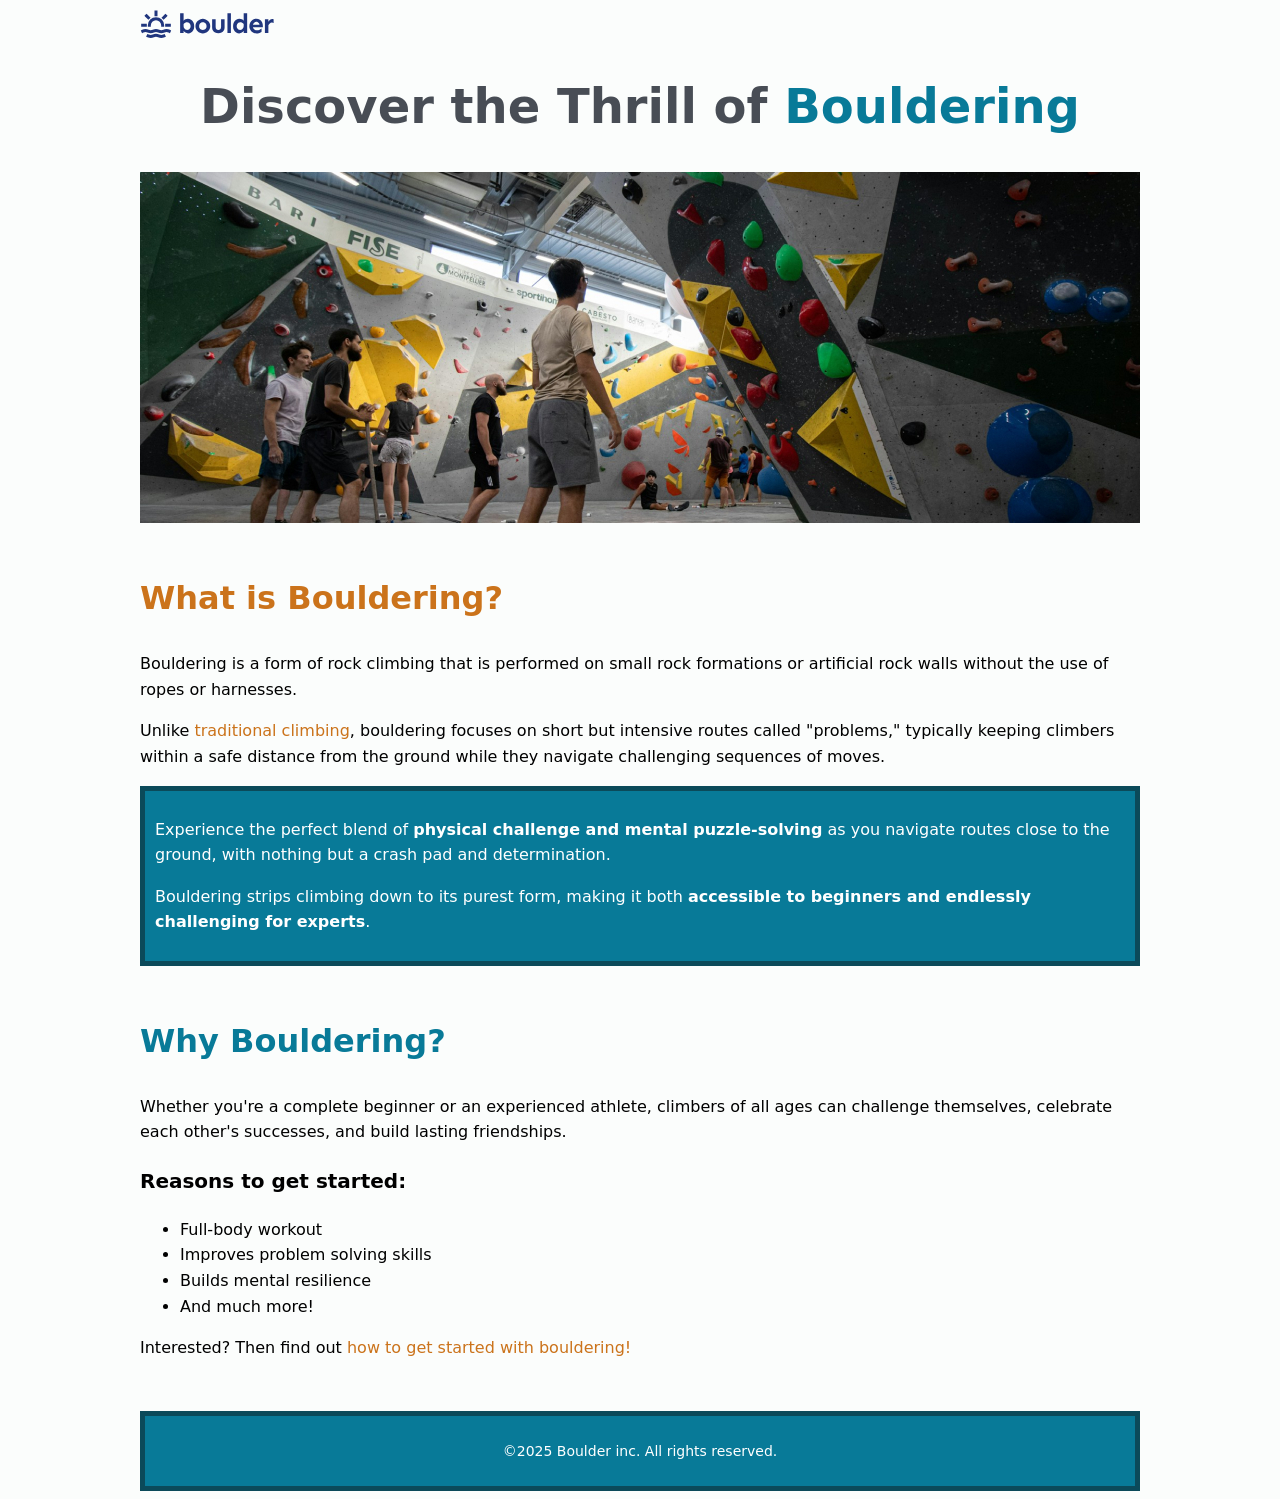
<file: index.html>
<!doctype html>
<html lang="en">
<head>
    <meta charset="UTF-8">
    <meta name="viewport"
          content="width=device-width, user-scalable=no, initial-scale=1.0, maximum-scale=1.0, minimum-scale=1.0">
    <meta http-equiv="X-UA-Compatible" content="ie=edge">
    <link rel="stylesheet" href="css/style.css">
    <title>Bouldering - Home</title>
</head>
<body>

<div class="wrapper">
    <header>
        <img src="images/logo.svg" alt="logo" class="logo">


    </header>
</div>
<main>
    <div class="wrapper">
        <article>
            <h1>Discover the Thrill of <span class="teal-text">Bouldering</span></h1>

            <img src="images/bouldering-gym.jpg" alt="An indoor Bouldering Gym"/>

            <section>
                <div>
                    <h2>What is Bouldering?</h2>

                    <p>Bouldering is a form of rock climbing that is performed on small rock formations or artificial
                        rock
                        walls
                        without the use of ropes or harnesses.</p>

                    <p>Unlike <a href="https://en.wikipedia.org/wiki/Traditional_climbing">traditional climbing</a>,
                        bouldering focuses on short but intensive routes called "problems,"
                        typically keeping climbers within a safe distance from the ground while they navigate
                        challenging
                        sequences of moves.</p>
                </div>

                <div class="teal-bg">
                    <p>Experience the perfect blend of <strong>physical challenge and mental puzzle-solving</strong> as
                        you
                        navigate routes close to the ground, with nothing but a crash pad and determination.
                    </p>
                    <p>Bouldering strips climbing down to its purest form, making it both <strong>accessible to
                        beginners
                        and endlessly challenging for experts</strong>.
                    </p>
                </div>

            </section>

            <section>
                <h2 class="teal-text">Why Bouldering?</h2>

                <p>Whether you're a complete beginner or an experienced athlete, climbers of all ages can challenge
                    themselves, celebrate each other's successes, and build lasting friendships.</p>

                <h3>Reasons to get started:</h3>

                <ul>
                    <li>Full-body workout</li>
                    <li>Improves problem solving skills</li>
                    <li>Builds mental resilience</li>
                    <li>And much more!</li>
                </ul>

                <p>Interested? Then find out <a href="getting-started.html">how to get started with bouldering!</a></p>
            </section>
        </article>
    </div>
</main>

<div class="wrapper">
    <footer class="teal-bg">
        <p>©2025 Boulder inc. All rights reserved.</p>
    </footer>
</div>

</body>
</html>
</file>
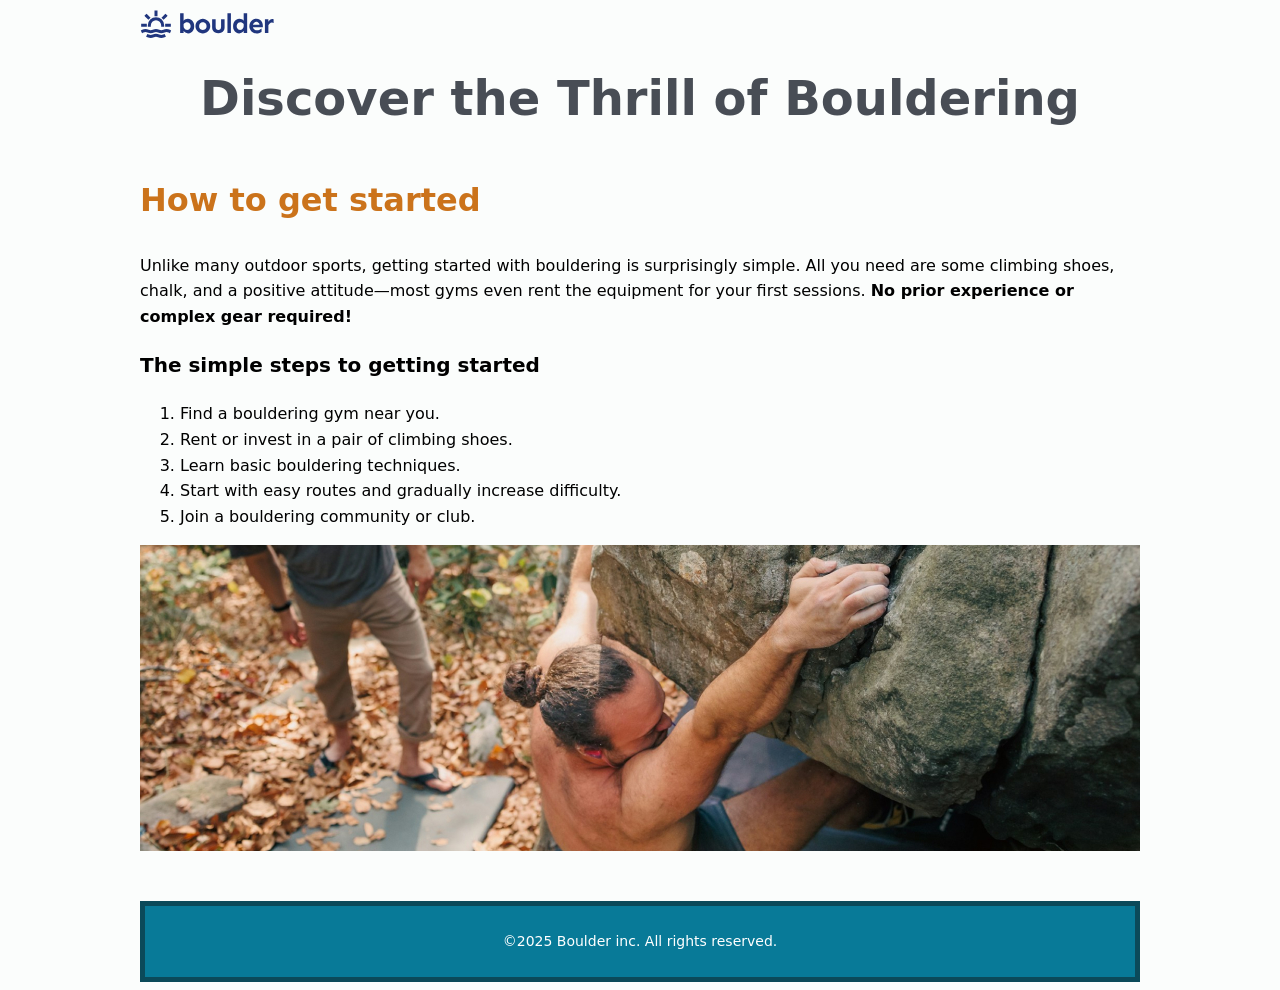
<file: getting-started.html>
<!doctype html>
<html lang="en">
<head>
    <meta charset="UTF-8">
    <meta name="viewport"
          content="width=device-width, user-scalable=no, initial-scale=1.0, maximum-scale=1.0, minimum-scale=1.0">
    <meta http-equiv="X-UA-Compatible" content="ie=edge">
    <link rel="stylesheet" href="css/style.css">
    <title>Bouldering - Getting Started</title>
</head>
<body>
<div class="wrapper">
    <header>
        <img src="images/logo.svg" alt="logo" class="logo">
        <h1>Discover the Thrill of Bouldering</h1>

    </header>


    <main>
        <section>
            <article>
                <h2>How to get started</h2>

                <p>
                    Unlike many outdoor sports, getting started with bouldering is surprisingly simple. All you need are
                    some
                    climbing shoes, chalk, and a positive attitude—most gyms even rent the equipment for your first
                    sessions.
                    <strong>No prior experience or complex gear required!</strong>
                </p>

                <h3>The simple steps to getting started</h3>

                <ol>
                    <li>Find a bouldering gym near you.</li>
                    <li>Rent or invest in a pair of climbing shoes.</li>
                    <li>Learn basic bouldering techniques.</li>
                    <li>Start with easy routes and gradually increase difficulty.</li>
                    <li>Join a bouldering community or club.</li>
                </ol>
                <img src="images/getting-started-outdoors.jpg" alt="man climbing a boulder">
            </article>
        </section>
    </main>


    <footer class="teal-bg">
        <p>©2025 Boulder inc. All rights reserved.</p>
    </footer>
</div>
</body>
</html>
</file>
<file: css/style.css>
* {
    box-sizing: border-box;
}

body {
    font-family: system-ui, sans-serif;
    background-color: #fbfdfc;
    font-size: 1rem;
    line-height: 1.6;
}

header {
    text-align: center;
}

h1 {
    color: #484d55;
    text-align: center;
    font-size: 3rem;
    line-height: 1.1;
}

p {

}

section {
    margin-block: 50px;
}

.wrapper {
    max-inline-size: 1000px;
    margin-inline: auto;
    /*border: 5px dashed red;*/
}

a {
    color: #cb731b;
    text-decoration: none;
}

a:visited {
    color: #087a98;
}
a:hover,
a:focus-visible {
    color: #cb731b;
}
a:active {
    color: black;
}
img {
    display: block;
    max-inline-size: 100%;
}

h2 {
    color: #cb731b;
    font-size: 2rem;
}

h3 {
    font-size: 1.25rem;
}

footer {

    text-align: center;
    font-size: 0.875rem;

}

.teal-text {
    color: #087a98;
}

.teal-bg {
    background-color: #087a98;
    color: #fff;
    border: 5px solid #0b4a5a;
    padding: 10px;
}
</file>
